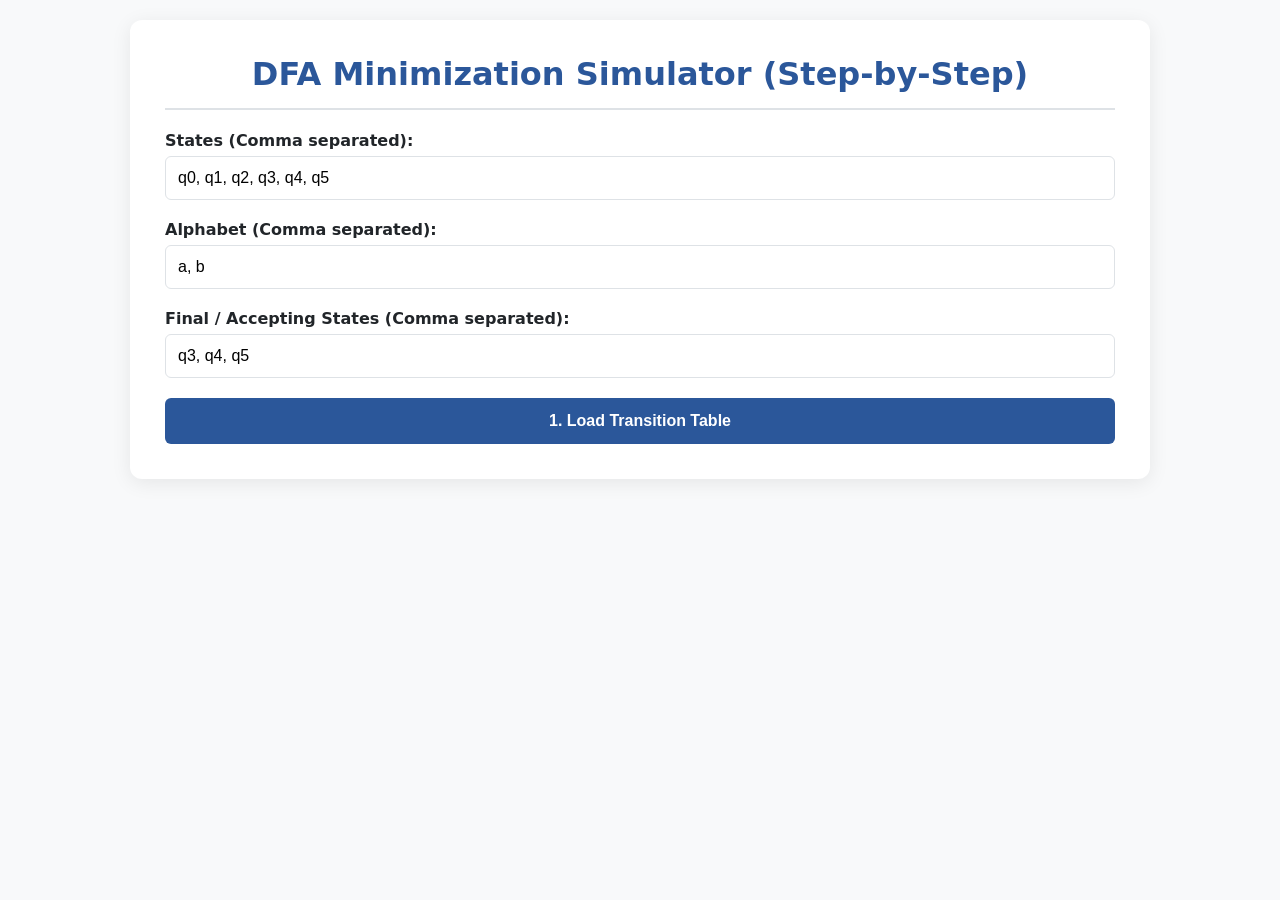
<file: DFA_Minimization_Simulator.html>
<!DOCTYPE html>
<html lang="en">
<head>
    <meta charset="UTF-8">
    <meta name="viewport" content="width=device-width, initial-scale=1.0">
    <title>Step-by-Step DFA Minimization Simulator</title>
    <style>
        :root {
            --primary: #2b579a;
            --primary-hover: #1e3d6b;
            --background: #f8f9fa;
            --surface: #ffffff;
            --text: #212529;
            --border: #dee2e6;
            --accent: #e8f0fe;
        }

        body {
            font-family: 'Segoe UI', system-ui, -apple-system, sans-serif;
            background-color: var(--background);
            color: var(--text);
            margin: 0;
            padding: 20px;
            display: flex;
            flex-direction: column;
            align-items: center;
        }

        .container {
            width: 100%;
            max-width: 950px;
            background: var(--surface);
            padding: 35px;
            border-radius: 12px;
            box-shadow: 0 4px 20px rgba(0,0,0,0.08);
        }

        h1, h2, h3 {
            color: var(--primary);
            margin-top: 0;
        }

        h1 {
            text-align: center;
            border-bottom: 2px solid var(--border);
            padding-bottom: 15px;
        }

        .input-group {
            margin-bottom: 20px;
        }

        label {
            display: block;
            font-weight: 600;
            margin-bottom: 6px;
        }

        input[type="text"] {
            width: 100%;
            padding: 12px;
            border: 1px solid var(--border);
            border-radius: 6px;
            box-sizing: border-box;
            font-size: 16px;
        }

        .helper-text {
            font-size: 13px;
            color: #6c757d;
            margin-top: 4px;
        }

        table {
            width: 100%;
            border-collapse: collapse;
            margin: 20px 0;
            background: #fff;
        }

        table, th, td {
            border: 1px solid var(--border);
        }

        th, td {
            padding: 12px;
            text-align: center;
        }

        th {
            background-color: var(--primary);
            color: white;
            font-weight: 600;
        }

        button {
            display: block;
            width: 100%;
            padding: 14px;
            background-color: var(--primary);
            color: white;
            border: none;
            border-radius: 6px;
            font-size: 16px;
            font-weight: bold;
            cursor: pointer;
            transition: background 0.2s;
        }

        button:hover {
            background-color: var(--primary-hover);
        }

        .section {
            margin-top: 30px;
            padding: 20px;
            border: 1px solid var(--border);
            border-radius: 8px;
            background: #fff;
        }

        .step-card {
            background: var(--accent);
            border-left: 5px solid var(--primary);
            padding: 15px;
            margin-bottom: 20px;
            border-radius: 0 6px 6px 0;
        }

        .state-block {
            display: inline-block;
            background: #4772b2;
            color: white;
            padding: 6px 12px;
            margin: 4px;
            border-radius: 20px;
            font-weight: bold;
            font-size: 14px;
        }

        .signature-list {
            margin-top: 10px;
            font-family: monospace;
            background: #ffffff;
            padding: 10px;
            border-radius: 4px;
            border: 1px solid #ddd;
            font-size: 14px;
        }

        /* Partition Tree Visual styles */
        .tree-container {
            display: flex;
            flex-direction: column;
            align-items: center;
            background: #fafafa;
            padding: 15px;
            border: 1px dashed #bbb;
            border-radius: 6px;
            margin-top: 15px;
        }

        .tree-level {
            display: flex;
            justify-content: center;
            width: 100%;
            margin: 10px 0;
            position: relative;
        }

        .tree-level::before {
            content: '';
            position: absolute;
            top: -10px;
            width: 80%;
            height: 2px;
            background: #ccc;
            z-index: 0;
            display: none; /* simple display fallback */
        }

        .tree-node {
            background: #fff;
            border: 2px solid var(--primary);
            padding: 8px 15px;
            margin: 0 10px;
            border-radius: 6px;
            font-weight: bold;
            box-shadow: 0 2px 5px rgba(0,0,0,0.05);
        }
    </style>
</head>
<body>

<div class="container">
    <h1>DFA Minimization Simulator (Step-by-Step)</h1>
    
    <div class="input-group">
        <label for="statesInput">States (Comma separated):</label>
        <input type="text" id="statesInput" value="q0, q1, q2, q3, q4, q5">
    </div>

    <div class="input-group">
        <label for="alphabetInput">Alphabet (Comma separated):</label>
        <input type="text" id="alphabetInput" value="a, b">
    </div>

    <div class="input-group">
        <label for="finalStatesInput">Final / Accepting States (Comma separated):</label>
        <input type="text" id="finalStatesInput" value="q3, q4, q5">
    </div>

    <button type="button" onclick="generateTransitionTable()">1. Load Transition Table</button>

    <div id="tableContainer" class="section" style="display:none;">
        <h2>2. Verify Transition Matrix Inputs</h2>
        <table id="transitionTable"></table>
        <button type="button" onclick="minimizeDFAStepByStep()">2. Run Step-by-Step Group Minimization</button>
    </div>

    <div id="stepsSection" class="section" style="display:none;">
        <h2>3. Partition Optimization Steps</h2>
        <div id="stepsOutput"></div>
    </div>

    <div id="resultSection" class="section" style="display:none; background: #f1f3f5;">
        <h2>4. Simplified Output Schema</h2>
        <h3>Minimized Final Partitions:</h3>
        <div id="finalPartitionOutput" style="margin-bottom: 20px;"></div>
        
        <h3>Optimized Transition Matrix:</h3>
        <table id="minimizedTable"></table>
    </div>
</div>

<script>
    let states = [];
    let alphabet = [];
    let finalStates = [];

    function parseInput(val) {
        return val.split(',').map(s => s.trim()).filter(s => s.length > 0);
    }

    function generateTransitionTable() {
        states = parseInput(document.getElementById('statesInput').value);
        alphabet = parseInput(document.getElementById('alphabetInput').value);
        finalStates = parseInput(document.getElementById('finalStatesInput').value);

        if(states.length === 0 || alphabet.length === 0) {
            alert("Please input valid configuration values.");
            return;
        }

        const table = document.getElementById('transitionTable');
        table.innerHTML = `<tr><th>Status</th><th>State</th>${alphabet.map(sym => `<th>Input ${sym}</th>`).join('')}</tr>`;

        const defaultTransitions = {
            'q0': { 'a': 'q1', 'b': 'q2' },
            'q1': { 'a': 'q3', 'b': 'q4' },
            'q2': { 'a': 'q3', 'b': 'q5' },
            'q3': { 'a': 'q3', 'b': 'q1' },
            'q4': { 'a': 'q4', 'b': 'q5' },
            'q5': { 'a': 'q5', 'b': 'q4' }
        };

        states.forEach(state => {
            const isFinal = finalStates.includes(state);
            let rowHtml = `<tr>
                <td><span style="color: ${isFinal ? '#d9534f':'#5cb85c'}; font-weight:bold;">${isFinal ? 'Final' : 'Non-Final'}</span></td>
                <td><strong>${state}</strong></td>`;
            alphabet.forEach(symbol => {
                let defaultVal = (defaultTransitions[state] && defaultTransitions[state][symbol]) ? defaultTransitions[state][symbol] : '';
                rowHtml += `<td><input type="text" size="4" id="trans_${state}_${symbol}" value="${defaultVal}" style="text-align:center;"></td>`;
            });
            rowHtml += `</tr>`;
            table.innerHTML += rowHtml;
        });

        document.getElementById('tableContainer').style.display = "block";
        document.getElementById('stepsSection').style.display = "none";
        document.getElementById('resultSection').style.display = "none";
    }

    function minimizeDFAStepByStep() {
        let transitionMatrix = {};
        for (let state of states) {
            transitionMatrix[state] = {};
            for (let symbol of alphabet) {
                let val = document.getElementById(`trans_${state}_${symbol}`).value.trim();
                if (!states.includes(val)) {
                    alert(`Target state "${val}" is missing from baseline inputs.`);
                    return;
                }
                transitionMatrix[state][symbol] = val;
            }
        }

        const stepsOutput = document.getElementById('stepsOutput');
        stepsOutput.innerHTML = "";

        // P0 Partition Generation
        let nonFinals = states.filter(s => !finalStates.includes(s));
        let finals = states.filter(s => finalStates.includes(s));

        let partitions = [];
        if (nonFinals.length > 0) partitions.push(nonFinals);
        if (finals.length > 0) partitions.push(finals);

        // Render P0 visual block
        let treeHtml = `<div class="tree-container">
            <div class="tree-level"><div class="tree-node" style="border-color:#333;">All States: { ${states.join(', ')} }</div></div>
            <div class="tree-level">
                <div class="tree-node">G1 (Non-Final): { ${nonFinals.join(', ')} }</div>
                <div class="tree-node" style="border-color:#d9534f;">G2 (Final): { ${finals.join(', ')} }</div>
            </div>
        </div>`;

        let htmlTrace = `<div class="step-card">
            <h3>Initial Baseline Structure (P₀)</h3>
            <p>Isolate standard operational states away from accepting terminal units:</p>
            ${partitions.map((g, idx) => `<div><strong>Group G${idx+1}:</strong> ${g.map(s => `<span class="state-block">${s}</span>`).join('')}</div>`).join('')}
            <h4>Visual Tree Map:</h4>
            ${treeHtml}
        </div>`;
        stepsOutput.innerHTML += htmlTrace;

        let iteration = 1;
        let changed = true;

        function getGroupIndex(state, currentPartitions) {
            return currentPartitions.findIndex(group => group.includes(state));
        }

        // Processing Loops
        while (changed) {
            changed = false;
            let newPartitions = [];
            let stepExplanation = `<div class="step-card"><h3>Refinement Step P<sub>${iteration}</sub></h3>`;
            let levelNodeHtml = `<div class="tree-level">`;

            for (let i = 0; i < partitions.length; i++) {
                let group = partitions[i];
                stepExplanation += `<p><strong>Evaluating Block Group G${i+1} = { ${group.join(', ')} }:</strong></p>`;

                if (group.length <= 1) {
                    stepExplanation += `<p style="color: #666; margin-left:15px;">→ Stable singleton element block. Skipping trace evaluation.</p>`;
                    newPartitions.push(group);
                    levelNodeHtml += `<div class="tree-node">{ ${group.join(', ')} }</div>`;
                    continue;
                }

                let subGroups = {};
                let signatureTrace = `<div class="signature-list">`;

                for (let state of group) {
                    let destinations = [];
                    let signatureArr = [];
                    
                    alphabet.forEach(symbol => {
                        let targetState = transitionMatrix[state][symbol];
                        let targetGroupIdx = getGroupIndex(targetState, partitions);
                        destinations.push(`${symbol} → ${targetState} (G${targetGroupIdx+1})`);
                        signatureArr.push(targetGroupIdx);
                    });

                    let signatureKey = signatureArr.join(',');
                    signatureTrace += `State <b>${state}</b> → Block Targets: [${destinations.join(', ')}] Assuming Signature ID: (${signatureKey})<br>`;

                    if (!subGroups[signatureKey]) {
                        subGroups[signatureKey] = [];
                    }
                    subGroups[signatureKey].push(state);
                }
                signatureTrace += `</div>`;
                stepExplanation += signatureTrace;

                let splitGroups = Object.values(subGroups);
                if (splitGroups.length > 1) {
                    changed = true;
                    stepExplanation += `<p style="color: #d9534f; font-weight:bold; margin-left:15px;">⚡ Divergence found! Splitting into ${splitGroups.length} unique subgroups:</p>`;
                } else {
                    stepExplanation += `<p style="color: #5cb85c; font-weight:bold; margin-left:15px;">✔ Complete match validation. Sub-group elements are stable together.</p>`;
                }

                splitGroups.forEach((sg) => {
                    levelNodeHtml += `<div class="tree-node" style="border-style: ${splitGroups.length > 1 ? 'dashed':'solid'}">{ ${sg.join(', ')} }</div>`;
                });

                newPartitions.push(...splitGroups);
            }

            levelNodeHtml += `</div>`;
            partitions = newPartitions;
            
            stepExplanation += `<p style="margin-top:15px;"><strong>Local Level Visualization Tree:</strong></p><div class="tree-container">${levelNodeHtml}</div>`;
            stepExplanation += `</div>`;
            
            stepsOutput.innerHTML += stepExplanation;
            
            if (!changed) {
                stepsOutput.innerHTML += `<div class="step-card" style="border-left-color: #5cb85c; background: #e6f9ed;">
                    <h3>Stable Matrix State Achieved!</h3>
                    <p>No further behavioral discrepancies were found. Minimization complete.</p>
                </div>`;
                break;
            }
            iteration++;
        }

        // Render Outputs
        document.getElementById('stepsSection').style.display = "block";
        const finalPartitionOutput = document.getElementById('finalPartitionOutput');
        finalPartitionOutput.innerHTML = partitions.map(g => `<div class="state-block">{ ${g.join(', ')} }</div>`).join('');

        const minTable = document.getElementById('minimizedTable');
        minTable.innerHTML = `<tr><th>Equivalent Block Class</th>${alphabet.map(sym => `<th>Input ${sym}</th>`).join('')}</tr>`;

        partitions.forEach(group => {
            let coreRep = group[0];
            let rowHtml = `<tr><td><strong>{ ${group.join(', ')} }</strong></td>`;
            alphabet.forEach(symbol => {
                let targetState = transitionMatrix[coreRep][symbol];
                let targetGroupIdx = getGroupIndex(targetState, partitions);
                rowHtml += `<td>{ ${partitions[targetGroupIdx].join(', ')} }</td>`;
            });
            rowHtml += `</tr>`;
            minTable.innerHTML += rowHtml;
        });

        document.getElementById('resultSection').style.display = "block";
        document.getElementById('resultSection').scrollIntoView({ behavior: 'smooth' });
    }
</script>

</body>
</html>
</file>
